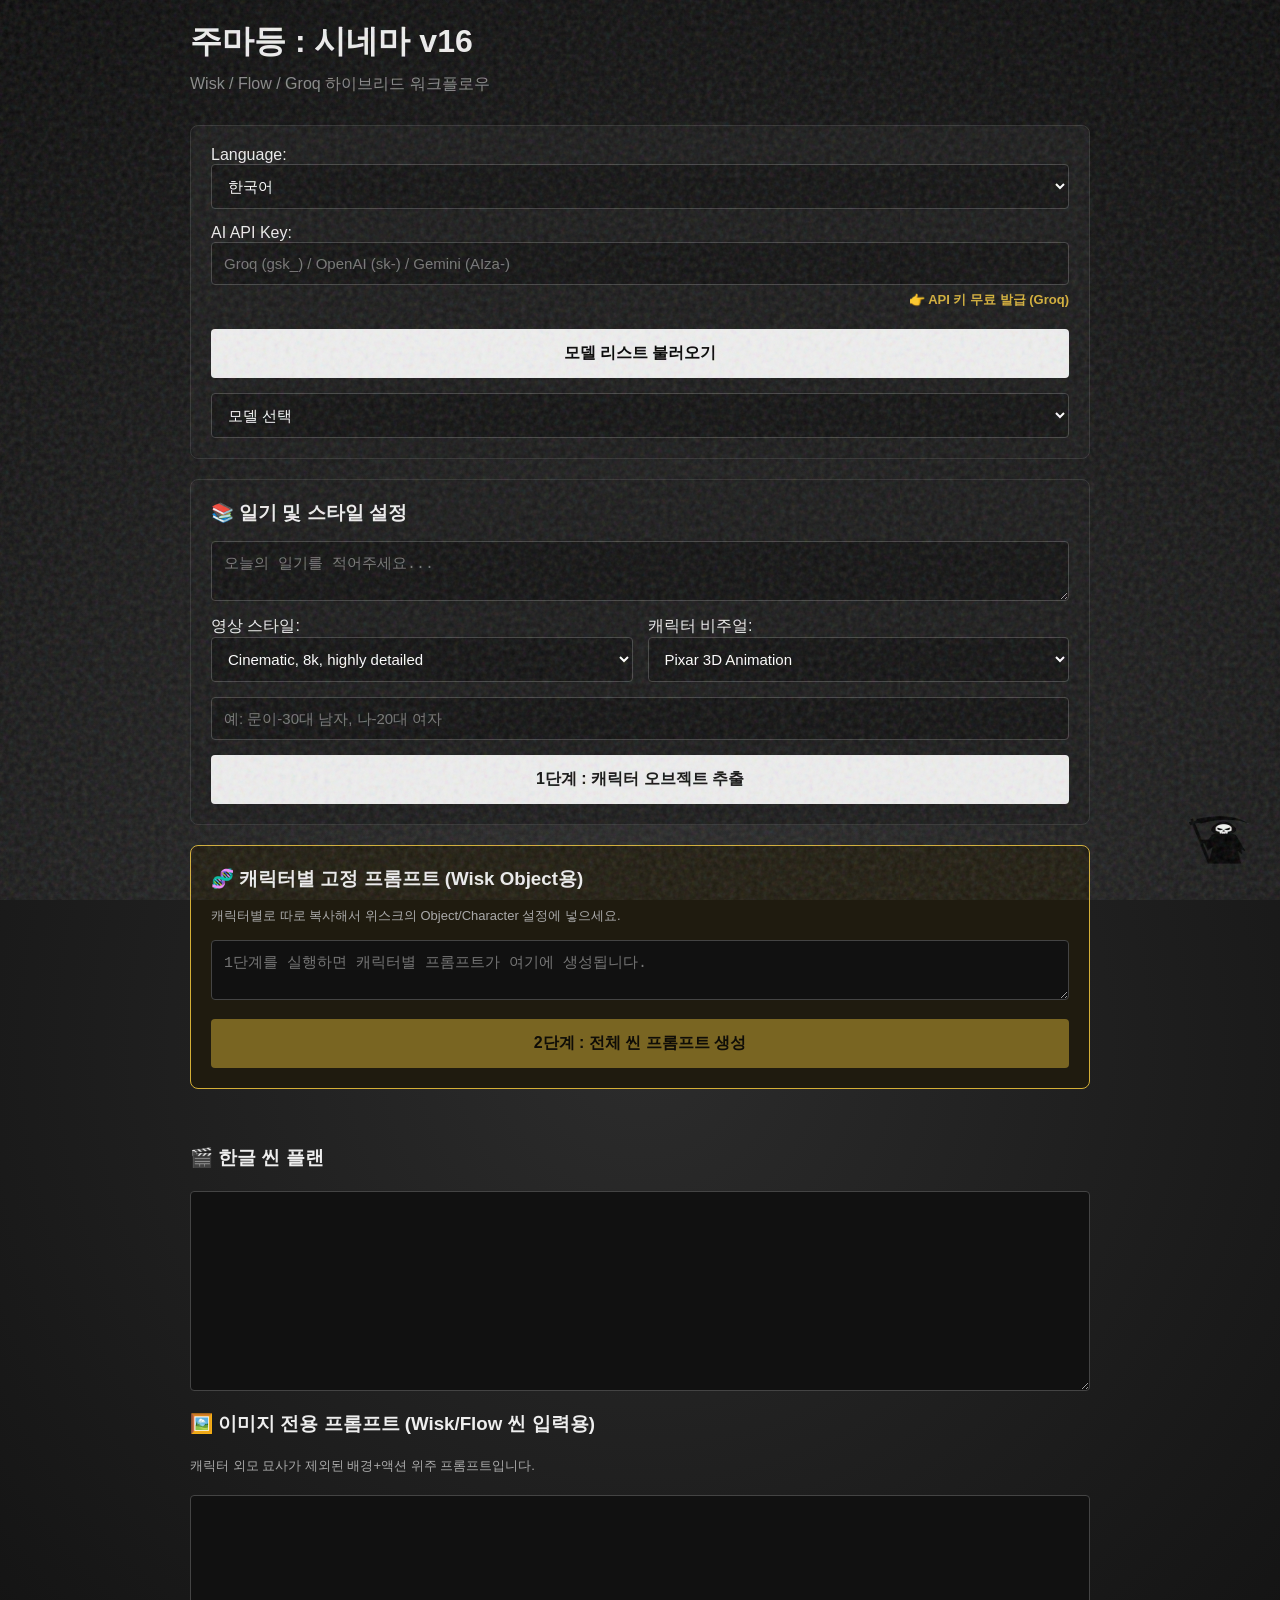
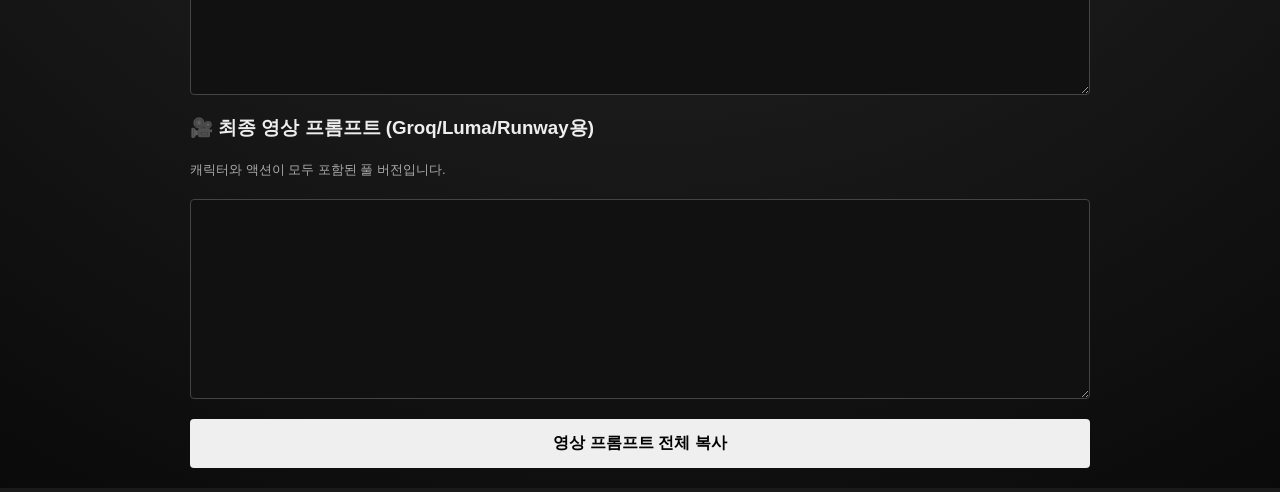
<file: index.html>
<!DOCTYPE html>
<html lang="ko">
<head>
  <meta charset="UTF-8">
  <meta name="viewport" content="width=device-width, initial-scale=1.0">
  <title>주마등 : 시네마 v16 (Wisk/Flow 최적화)</title>
  <link rel="icon" type="image/png" href="assets/reaper.png">
  <link rel="stylesheet" href="style.css">
  <link rel="apple-touch-icon" href="assets/reaper.png">

  <link rel="icon" sizes="192x192" href="assets/reaper.png">
  <link rel="icon" sizes="512x512" href="assets/reaper.png">

  <meta name="theme-color" content="#000000">
</head>
<body>

  <div class="grain"></div>
  <div class="floating-lights">
    <svg class="light" viewBox="0 0 4 10"><ellipse cx="2" cy="5" rx="2" ry="5" fill="orange" opacity="0.5"/></svg>
    <svg class="light" viewBox="0 0 4 10"><ellipse cx="2" cy="5" rx="2" ry="5" fill="orange" opacity="0.5"/></svg>
    <svg class="light" viewBox="0 0 4 10"><ellipse cx="2" cy="5" rx="2" ry="5" fill="orange" opacity="0.5"/></svg>
  </div>

  <div class="grim-wrapper">
    <div class="reaper-bubble" id="reaperBubble"></div>
    <img src="assets/reaper.png" alt="Grim Reaper" class="grim" id="reaperImg"/>
  </div>

  <div class="container">
    <h1 id="ui_mainTitle">주마등 : 시네마 v16</h1>
    <p id="ui_subTitle" class="subtitle">Wisk / Flow / Groq 하이브리드 워크플로우</p>

    <div class="panel">
      <label><span id="ui_langLabel">Language:</span>
        <select id="langSelect">
          <option value="ko">한국어</option>
          <option value="en">English</option>
        </select>
      </label>

      <label><span id="ui_apiLabel">AI API Key:</span>
        <input id="apiKey" placeholder="Groq (gsk_) / OpenAI (sk-) / Gemini (AIza-)">
      </label>
      <div class="api-help-wrapper">
        <a href="https://console.groq.com/keys" target="_blank" class="api-help-link" id="ui_apiHelp">
          👉 API 키 무료 발급 (Groq)
        </a>
      </div>

      <button id="loadModels">모델 리스트 불러오기</button>
      <select id="aiModel"><option value="">모델 선택</option></select>
    </div>

    <div class="panel">
      <h3 id="ui_baseTitle">📚 일기 및 스타일 설정</h3>
      <textarea id="diary" placeholder="오늘의 일기를 적어주세요..."></textarea>
      
      <div class="grid-2">
        <label><span id="ui_styleLabel">영상 스타일:</span>
          <select id="videoStyle">
            <option>Cinematic, 8k, highly detailed</option>
            <option>Dreamy, volumetric fog, soft focus</option>
            <option>Dark noir, high contrast, black and white</option>
          </select>
        </label>
        <label><span id="ui_charStyleLabel">캐릭터 비주얼:</span>
          <select id="characterStyle">
            <option value="Pixar 3D Animation style">Pixar 3D Animation</option>
            <option value="Studio Ghibli anime style">Studio Ghibli Style</option>
            <option value="Realistic Cinematic Film">Realistic Cinematic</option>
            <option value="Noir Black & White">Noir Black & White</option>
            <option value="Makoto Shinkai Anime style">Makoto Shinkai Anime</option>
            <option value="Hyperrealistic 4K">Hyperrealistic 4K</option>
            <option value="Claymation">Claymation</option>
            <option value="Vintage 90s Film">Vintage 90s Film</option>
            <option value="Cyberpunk aesthetic">Cyberpunk</option>
            <option value="custom">직접 입력 (Custom)</option>
          </select>
        </label>
      </div>
      <input id="customStyle" placeholder="스타일 직접 입력" style="display:none; margin-top: 10px;">
      <input id="characterDesc" placeholder="등장인물 특징 요약 (예: 문이-30대 남자, 나-20대 여자)">

      <button id="extractBtn" class="primary-btn">1단계 : 캐릭터 오브젝트 추출</button>
    </div>

    <div class="panel highlight-panel">
      <h3 id="ui_fixedTitle">🧬 캐릭터별 고정 프롬프트 (Wisk Object용)</h3>
      <p id="ui_fixedDesc" class="desc">캐릭터별로 따로 복사해서 위스크의 Object/Character 설정에 넣으세요.</p>
      <div id="characterPromptContainer">
        <textarea id="fixedCharacterPrompt" placeholder="1단계를 실행하면 캐릭터별 프롬프트가 여기에 생성됩니다."></textarea>
      </div>
      <button id="generateScenesBtn" class="success-btn" disabled>2단계 : 전체 씬 프롬프트 생성</button>
    </div>

    <div class="stats"><p id="sceneCount"></p></div>

    <h3 id="ui_krTitle">🎬 한글 씬 플랜</h3>
    <textarea id="outputKR" class="output-area"></textarea>

    <h3 id="ui_imgTitle">🖼️ 이미지 전용 프롬프트 (Wisk/Flow 씬 입력용)</h3>
    <p class="desc">캐릭터 외모 묘사가 제외된 배경+액션 위주 프롬프트입니다.</p>
    <textarea id="outputImageEN" class="output-area"></textarea>

    <h3 id="ui_enTitle">🎥 최종 영상 프롬프트 (Groq/Luma/Runway용)</h3>
    <p class="desc">캐릭터와 액션이 모두 포함된 풀 버전입니다.</p>
    <textarea id="outputEN" class="output-area"></textarea>
    <button id="copyEN">영상 프롬프트 전체 복사</button>
  </div>

  <script src="app.js"></script>
</body>
</html>
</file>
<file: style.css>
/* 전체 배경 & 레이아웃 */
body {
  background: #1a1a1a;
  background-image: radial-gradient(circle at 50% 50%, #2c2c2c 0%, #0a0a0a 100%);
  color: #eee;
  font-family: 'Malgun Gothic', sans-serif;
  margin: 0;
  padding: 20px;
  overflow-x: hidden;
}

.container {
  max-width: 900px;
  margin: auto;
  display: flex;
  flex-direction: column;
  gap: 20px;
  z-index: 10;
  position: relative;
}

/* 패널 디자인 */
.panel {
  background: #1a1a1a;
  padding: 20px;
  border-radius: 8px;
  border: 1px solid #333;
  display: flex;
  flex-direction: column;
  gap: 15px;
}
.highlight-panel { border-color: #d4af37; background: #1f1b0f; }

h1, h3 { margin: 0; }
.subtitle { color: #888; margin-top: -10px; margin-bottom: 10px; }
.desc { font-size: 13px; color: #aaa; margin: 0; }

/* 폼 요소 */
textarea, input, select {
  width: 100%;
  background: #111;
  color: white;
  border: 1px solid #444;
  padding: 12px;
  font-size: 15px;
  border-radius: 4px;
  box-sizing: border-box;
}
.output-area { min-height: 200px; font-family: monospace; }
.grid-2 { display: grid; grid-template-columns: 1fr 1fr; gap: 15px; }

/* 버튼 디자인 */
button {
  padding: 14px;
  cursor: pointer;
  font-size: 16px;
  font-weight: bold;
  border: none;
  border-radius: 4px;
  transition: 0.2s;
}
button:disabled { opacity: 0.5; cursor: not-allowed; }
.primary-btn { background: #eee; color: #111; }
.primary-btn:hover { background: #ccc; }
.success-btn { background: #d4af37; color: #000; }
.success-btn:hover { background: #b5952f; }

/* 링크 디자인 */
.api-help-wrapper { text-align: right; margin-top: -10px; margin-bottom: 5px; }
.api-help-link { font-size: 13px; color: #d4af37; text-decoration: none; font-weight: bold; transition: color 0.2s, text-decoration 0.2s; }
.api-help-link:hover { color: #fff; text-decoration: underline; }

/* Effects - 리얼한 노이즈 그레인 */
.grain {
  position: fixed;
  top: 0; left: 0;
  width: 100vw; height: 100vh;
  pointer-events: none;
  z-index: 9999;
  opacity: 0.15;
  background-image: url("data:image/svg+xml,%3Csvg viewBox='0 0 200 200' xmlns='http://www.w3.org/2000/svg'%3E%3Cfilter id='noiseFilter'%3E%3CfeTurbulence type='fractalNoise' baseFrequency='0.8' numOctaves='3' stitchTiles='stitch'/%3E%3C/filter%3E%3Crect width='100%25' height='100%25' filter='url(%23noiseFilter)'/%3E%3C/svg%3E");
}

/* Effects - 등불 (스크롤 고정) */
.floating-lights {
  position: fixed;
  top: 0; left: 0;
  width: 100vw; height: 100vh;
  pointer-events: none;
  overflow: hidden;
  z-index: 1;
}
.light {
  position: absolute;
  bottom: -50px;
  width: 8px !important; height: 20px !important;
  animation: lightFloat 6s linear infinite;
}
.light:nth-child(1) { left: 20%; animation-duration: 5s; animation-delay: 0s; }
.light:nth-child(2) { left: 50%; animation-duration: 7s; animation-delay: 2s; }
.light:nth-child(3) { left: 80%; animation-duration: 6s; animation-delay: 1s; }

@keyframes lightFloat {
  0% { transform: translateY(0); opacity: 0; }
  20% { opacity: 0.6; }
  80% { opacity: 0.6; }
  100% { transform: translateY(-100vh); opacity: 0; }
}

/* Effects - 저승사자 & 말풍선 */
.grim-wrapper {
  position: fixed;
  bottom: 20px;
  right: 20px;
  opacity: 0.95;
  animation: float 3s ease-in-out infinite;
  z-index: 9998;
  display: flex;
  flex-direction: column;
  align-items: center;
}
.grim { width: 80px; height: 80px; cursor: pointer; pointer-events: auto; } 

.reaper-bubble {
  background: rgba(0, 0, 0, 0.85);
  color: #fff;
  padding: 10px 14px;
  border-radius: 12px;
  border: 1px solid #555;
  font-size: 13px;
  margin-bottom: 15px;
  opacity: 0; 
  transition: opacity 0.4s ease-in-out;
  pointer-events: none; 
  text-align: center;
  white-space: nowrap;
  box-shadow: 0 4px 10px rgba(0,0,0,0.5);
  font-family: 'Malgun Gothic', sans-serif;
}
.reaper-bubble.show { opacity: 1; }

@keyframes float {
  0% { transform: translateY(0px); }
  50% { transform: translateY(-10px); }
  100% { transform: translateY(0px); }
}

/* 모바일 최적화 */
@media screen and (max-width: 600px) {
  .grid-2 { grid-template-columns: 1fr; }
  .container { padding: 10px; }
  button, input, select, textarea { font-size: 14px; }
  .grim { width: 60px; height: 60px; }
  .reaper-bubble { font-size: 11px; padding: 8px 10px; }
}
</file>
